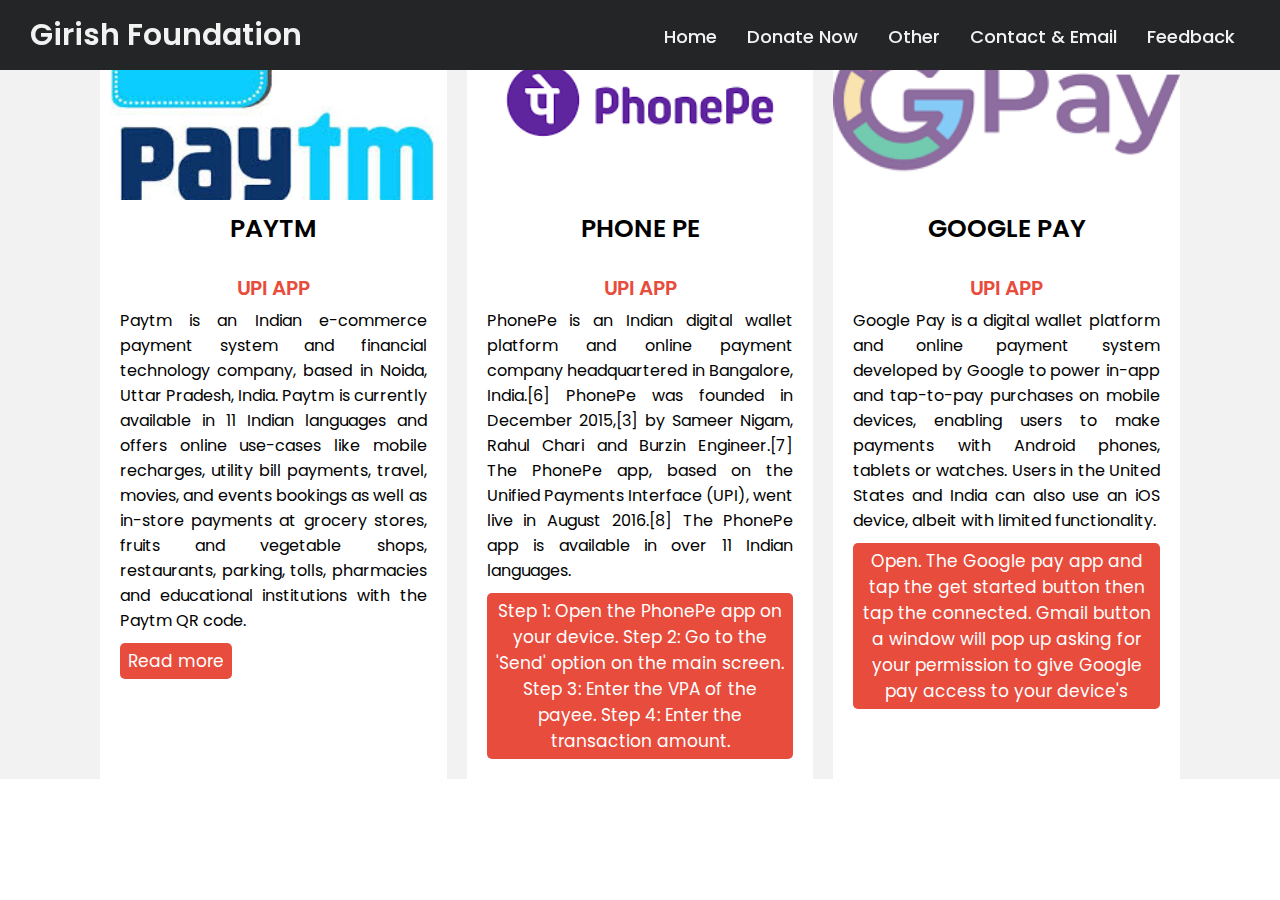
<file: donate/upi.html>
<!DOCTYPE html>
 <html>
     <head>
      <title>Girish Foundation</title>
         <link rel = "icon" href = "https://cdn.logo.com/hotlink-ok/logo-social.png" type = "image/x-icon">
     <link rel="stylesheet" href="style.css"/>
     </head>
     <body>
        <nav>
            <div class="wrapper">
              <div class="logo"><a href="../index.html">Girish Foundation</a></div>
              <input type="radio" name="slider" id="menu-btn">
              <input type="radio" name="slider" id="close-btn">
              <ul class="nav-links">
                <label for="close-btn" class="btn close-btn"><i class="fas fa-times"></i></label>
                <li><a href="../index.html">Home</a></li>
                <li>
                  <a href="#" class="desktop-item">Donate Now</a>
                  <input type="checkbox" id="showDrop">
                  <label for="showDrop" class="mobile-item">Dropdown Menu</label>
                  <ul class="drop-menu">
                    <li><a href="../donate/donate.html">Donate Now</a></li>
                    <li><a href="../donate/upi.html">UPI apps Information</a></li>
                    <li><a href="../help/helpcentre.html">Contact</a></li>
                  </ul>
                </li>
                <li>
                  <a href="#" class="desktop-item">Other</a>
                  <input type="checkbox" id="showMega">
                  <label for="showMega" class="mobile-item">Other</label>
                  <div class="mega-box">
                    <div class="content">
                      <div class="row">
                        <!-- <img src="img.jpg" alt=""> -->
                      </div>
                      <div class="row">
                        <header>About Us</header>
                        <ul class="mega-links">
                          <li><a href="../about/team/team.html">Our Team</a></li>
                          <li><a href="../about/since/since.html">Detail about Foundation</a></li>
                          <li><a href="../about/idea/idea.html">Idea To start the trust</a></li>
                        </ul>
                      </div>
                      <div class="row">
                        <header>Community</header>
                        <ul class="mega-links">
                          
                          <li><a href="../follow/follow.html">Follow Us</a></li>
                        </ul>
                      </div>
                      <div class="row">
                        <header>Website</header>
                        <ul class="mega-links">
                          <li><a href="../instruction/instructions.html">Instructions</a></li>
                        </ul>
                      </div>
                    </div>
                  </div>
                </li>
                <li><a href="../help/helpcentre.html">Contact & Email</a></li>
                <li><a href="../Emoji Stars Rating Widget copy/rate.html">Feedback</a></li>
                
              </ul>
              <label for="menu-btn" class="btn menu-btn"><i class="fas fa-bars"></i></label>
            </div>
          </nav>
        <div class="hello">
          <div class="slider owl-carousel">
            <div class="card">
              <div class="img">
      <img src="paytm.png" width=100px height=50px alt=""></div>
      <div class="content">
                <div class="title">
      PAYTM</div>
      <div class="sub-title">
      UPI APP</div>
      <p>
        Paytm is an Indian e-commerce payment system and financial technology company, based in Noida, Uttar Pradesh, India. Paytm is currently available in 11 Indian languages and offers online use-cases like mobile recharges, utility bill payments, travel, movies, and events bookings as well as in-store payments at grocery stores, fruits and vegetable shops, restaurants, parking, tolls, pharmacies and educational institutions with the Paytm QR code.</p>
      <div class="btn">
        <a href="https://blog.paytm.com/how-to-use-paytm-5613fda6956b"><button>Read more</button></a> 
                </div>
      </div>
      </div>
      <div class="card">
              <div class="img">
      <img src="phonepe.png" width=100px height=50px alt=""></div>
      <div class="content">
                <div class="title">
      PHONE PE</div>
      <div class="sub-title">
      UPI APP</div>
      <p>
        PhonePe is an Indian digital wallet platform and online payment company headquartered in Bangalore, India.[6] PhonePe was founded in December 2015,[3] by Sameer Nigam, Rahul Chari and Burzin Engineer.[7] The PhonePe app, based on the Unified Payments Interface (UPI), went live in August 2016.[8]

        The PhonePe app is available in over 11 Indian languages.</p>
      <div class="btn">
    <button>Step 1: Open the PhonePe app on your device. Step 2: Go to the 'Send' option on the main screen. Step 3: Enter the VPA of the payee. Step 4: Enter the transaction amount.</button> 
                </div>
      </div>
      </div>
      <div class="card">
              <div class="img">
      <img src="googlepay.png" width=100px height=50px alt=""></div>
      <div class="content">
                <div class="title">
      GOOGLE PAY</div>
      <div class="sub-title">
      UPI APP</div>
      <p>
        Google Pay is a digital wallet platform and online payment system developed by Google to power in-app and tap-to-pay purchases on mobile devices, enabling users to make payments with Android phones, tablets or watches. Users in the United States and India can also use an iOS device, albeit with limited functionality.</p>
      <div class="btn">
              <button>Open. The Google pay app and tap the get started button then tap the connected. Gmail button a window will pop up asking for your permission to give Google pay access to your device's</button>
                </div>
      </div>
      </div>
      </div>
      <script>
            $(".slider").owlCarousel({
              loop: true,
              autoplay: true,
              autoplayTimeout: 2000, //2000ms = 2s;
              autoplayHoverPause: true,
            });
          </script>
          </div>
        </body>
        </html>
</file>
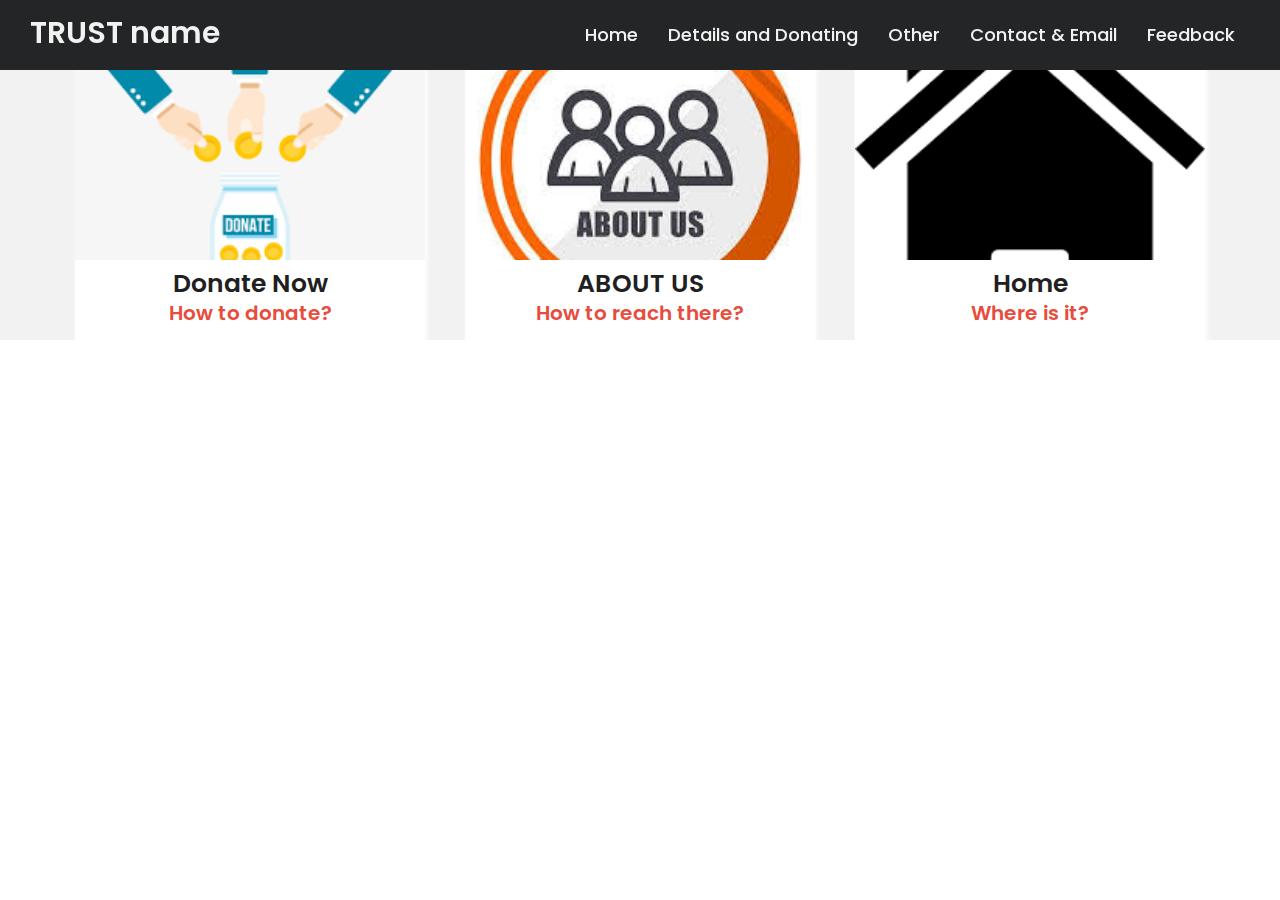
<file: instruction/instructions.html>
<!DOCTYPE html>
 <html>
     <head>
  <title>Girish Foundation</title>
         <link rel = "icon" href = "https://cdn.logo.com/hotlink-ok/logo-social.png" type = "image/x-icon">
     <link rel="stylesheet" href="style.css"/>
     </head>
     <body>
        <nav>
            <div class="wrapper">
              <div class="logo"><a href="../index.html">TRUST name</a></div>
              <input type="radio" name="slider" id="menu-btn">
              <input type="radio" name="slider" id="close-btn">
              <ul class="nav-links">
                <label for="close-btn" class="btn close-btn"><i class="fas fa-times"></i></label>
                <li><a href="../index.html">Home</a></li>
                <li>
                  <a href="#" class="desktop-item">Details and Donating </a>
                  <input type="checkbox" id="showDrop">
                  <label for="showDrop" class="mobile-item">Dropdown Menu</label>
                  <ul class="drop-menu">
                   
                    <li><a href="../donate/donate.html">Donate Now</a></li>
                    <li><a href="../donate/upi.html">UPI apps Information</a></li>
                    <li><a href="../help/helpcentre.html">Contact</a></li>
                  </ul>
                </li>
                <li>
                  <a href="#" class="desktop-item">Other</a>
                  <input type="checkbox" id="showMega">
                  <label for="showMega" class="mobile-item">Other</label>
                  <div class="mega-box">
                    <div class="content">
                      <div class="row">
                        <!-- <img src="img.jpg" alt=""> -->
                      </div>
                      <div class="row">
                        <header>About Us</header>
                        <ul class="mega-links">
                          <li><a href="../about/team/team.html">Our Team</a></li>
                          <li><a href="../about/since/since.html">Detail about Foundation</a></li>
                          <li><a href="../about/idea/idea.html">Idea To start the trust</a></li>
                        </ul>
                      </div>
                      <div class="row">
                        <header>Community</header>
                        <ul class="mega-links">
                          
                          <li><a href="../follow/follow.html">Follow Us</a></li>
                        </ul>
                      </div>
                      <div class="row">
                        <header>Website</header>
                        <ul class="mega-links">
                          <li><a href="../instruction/instructions.html">Instructions</a></li>
                        </ul>
                      </div>
                    </div>
                  </div>
                </li>
                <li><a href="../help/helpcentre.html">Contact & Email</a></li>
                <li><a href="../Emoji Stars Rating Widget copy/rate.html">Feedback</a></li>
              </ul>
              <label for="menu-btn" class="btn menu-btn"><i class="fas fa-bars"></i></label>
            </div>
          </nav>
          <div class="cvf">
          <div class="container">
            <div class="card">
              <div class="img">
                <img src="image1.png">
              </div>
      <div class="top-text">
                <div class="name">
      Donate Now</div>
      <p>
      How to donate?</p>
      </div>
      <div class="bottom-text">
                <div class="text">
      It's present in the Details and Donating section named as Donate Now click there you would see three methods to donate donate as per which you would like to buy simply clicking on the Donate Now option Or from Qr- code. Conatct us for further details.</div>
      <div class="btn">
                  <a href="../help/helpcentre.html">Read more</a>
                </div>
      </div>
      </div>
      <div class="card">
              <div class="img">
                <img src="image2.png">
              </div>
      <div class="top-text">
                <div class="name">
      ABOUT US</div>
      <p>
      How to reach there?</p>
      </div>
      <div class="bottom-text">
                <div class="text">
      Go to other then you will find all the things available you can click. Would be able to see what there. If any Issue go to Contact for further deatils</div>
      <div class="btn">
        <a href="../help/helpcentre.html">Read more</a>
                </div>
      </div>
      </div>
      <div class="card">
              <div class="img">
                <img src="image3.png">
              </div>
      <div class="top-text">
                <div class="name">
      Home</div>
      <p>
      Where is it?</p>
      </div>
      <div class="bottom-text">
                <div class="text">
      Its named as Home on the content click there you would be able to go there Check there or go to contact. </div>
      <div class="btn">
        <a href="../help/helpcentre.html">Read more</a>
                </div>
      </div>
      </div>
      </div>
    </div>
</body>
</html>
</file>
<file: donate/style.css>
@import url('https://fonts.googleapis.com/css2?family=Poppins:wght@200;300;400;500;600;700&display=swap');
*{
  margin: 0;
  padding: 0;
  box-sizing: border-box;
  
  font-family: 'Poppins', sans-serif;
}
nav{
  position: fixed;
  z-index: 99;
  width: 100%;
  margin-bottom: 70px;
  background: #242526;
}
nav .wrapper{
  position: relative;
  max-width: 1300px;
  padding: 0px 30px;
  height: 70px;
  line-height: 70px;
  margin: auto;
  display: flex;
  align-items: center;
  justify-content: space-between;
}
.wrapper .logo a{
  color: #f2f2f2;
  font-size: 30px;
  font-weight: 600;
  text-decoration: none;
}
.wrapper .nav-links{
  display: inline-flex;
}
.nav-links li{
  list-style: none;
}
.nav-links li a{
  color: #f2f2f2;
  text-decoration: none;
  font-size: 18px;
  font-weight: 500;
  padding: 9px 15px;
  border-radius: 5px;
  transition: all 0.3s ease;
}
.nav-links li a:hover{
  background: #3A3B3C;
}
.nav-links .mobile-item{
  display: none;
}
.nav-links .drop-menu{
  position: absolute;
  background: #242526;
  width: 180px;
  line-height: 45px;
  top: 85px;
  opacity: 0;
  visibility: hidden;
  box-shadow: 0 6px 10px rgba(0,0,0,0.15);
}
.nav-links li:hover .drop-menu,
.nav-links li:hover .mega-box{
  transition: all 0.3s ease;
  top: 70px;
  opacity: 1;
  visibility: visible;
}
.drop-menu li a{
  width: 100%;
  display: block;
  padding: 0 0 0 15px;
  font-weight: 400;
  border-radius: 0px;
}
.mega-box{
  position: absolute;
  left: 0;
  width: 100%;
  padding: 0 30px;
  top: 85px;
  opacity: 0;
  visibility: hidden;
}
.mega-box .content{
  background: #242526;
  padding: 25px 20px;
  display: flex;
  width: 100%;
  justify-content: space-between;
  box-shadow: 0 6px 10px rgba(0,0,0,0.15);
}
.mega-box .content .row{
  width: calc(25% - 30px);
  line-height: 45px;
}
.content .row img{
  width: 100%;
  height: 100%;
  object-fit: cover;
}
.content .row header{
  color: #f2f2f2;
  font-size: 20px;
  font-weight: 500;
}
.content .row .mega-links{
  margin-left: -40px;
  border-left: 1px solid rgba(255,255,255,0.09);
}
.row .mega-links li{
  padding: 0 20px;
}
.row .mega-links li a{
  padding: 0px;
  padding: 0 20px;
  color: #d9d9d9;
  font-size: 17px;
  display: block;
}
.row .mega-links li a:hover{
  color: #f2f2f2;
}
.wrapper .btn{
  color: #fff;
  font-size: 20px;
  cursor: pointer;
  display: none;
}
.wrapper .btn.close-btn{
  position: absolute;
  right: 30px;
  top: 10px;
}

@media screen and (max-width: 970px) {
  .wrapper .btn{
    display: block;
  }
  .wrapper .nav-links{
    position: fixed;
    height: 100vh;
    width: 100%;
    max-width: 350px;
    top: 0;
    left: -100%;
    background: #242526;
    display: block;
    padding: 50px 10px;
    line-height: 50px;
    overflow-y: auto;
    box-shadow: 0px 15px 15px rgba(0,0,0,0.18);
    transition: all 0.3s ease;
  }
  /* custom scroll bar */
  ::-webkit-scrollbar {
    width: 10px;
  }
  ::-webkit-scrollbar-track {
    background: #242526;
  }
  ::-webkit-scrollbar-thumb {
    background: #3A3B3C;
  }
  #menu-btn:checked ~ .nav-links{
    left: 0%;
  }
  #menu-btn:checked ~ .btn.menu-btn{
    display: none;
  }
  #close-btn:checked ~ .btn.menu-btn{
    display: block;
  }
  .nav-links li{
    margin: 15px 10px;
  }
  .nav-links li a{
    padding: 0 20px;
    display: block;
    font-size: 20px;
  }
  .nav-links .drop-menu{
    position: static;
    opacity: 1;
    top: 65px;
    visibility: visible;
    padding-left: 20px;
    width: 100%;
    max-height: 0px;
    overflow: hidden;
    box-shadow: none;
    transition: all 0.3s ease;
  }
  #showDrop:checked ~ .drop-menu,
  #showMega:checked ~ .mega-box{
    max-height: 100%;
  }
  .nav-links .desktop-item{
    display: none;
  }
  .nav-links .mobile-item{
    display: block;
    color: #f2f2f2;
    font-size: 20px;
    font-weight: 500;
    padding-left: 20px;
    cursor: pointer;
    border-radius: 5px;
    transition: all 0.3s ease;
  }
  .nav-links .mobile-item:hover{
    background: #3A3B3C;
  }
  .drop-menu li{
    margin: 0;
  }
  .drop-menu li a{
    border-radius: 5px;
    font-size: 18px;
  }
  .mega-box{
    position: static;
    top: 65px;
    opacity: 1;
    visibility: visible;
    padding: 0 20px;
    max-height: 0px;
    overflow: hidden;
    transition: all 0.3s ease;
  }
  .mega-box .content{
    box-shadow: none;
    flex-direction: column;
    padding: 20px 20px 0 20px;
  }
  .mega-box .content .row{
    width: 100%;
    margin-bottom: 15px;
    border-top: 1px solid rgba(255,255,255,0.08);
  }
  .mega-box .content .row:nth-child(1),
  .mega-box .content .row:nth-child(2){
    border-top: 0px;
  }
  .content .row .mega-links{
    border-left: 0px;
    padding-left: 15px;
  }
  .row .mega-links li{
    margin: 0;
  }
  .content .row header{
    font-size: 19px;
  }
}
nav input{
  display: none;
  margin-bottom: 70px;
}

@import url('https://fonts.googleapis.com/css?family=Poppins:400,500,600,700&display=swap');
*{
  margin: 0;
  padding: 0;
  box-sizing: border-box;
  font-family: 'Poppins', sans-serif;
}
.hello{
  display: grid;
  height: 100%;
  place-items: center;
  text-align: center;
  background: #f2f2f2;
}
.slider{
  max-width: 1100px;
  display: flex;
}
.slider .card{
  flex: 1;
  margin: 0 10px;
  background: #fff;
}
.slider .card .img{
  height: 200px;
  width: 100%;
  text-align: center;
  place-items: center;
}
.slider .card .img img{
  height: 100%;
  width: 100%;
  object-fit: cover;
}
.slider .card .content{
  padding: 10px 20px;
}
.card .content .title{
  font-size: 25px;
  font-weight: 600;
}
.card .content .sub-title{
  font-size: 20px;
  font-weight: 600;
  color: #e74c3c;
  line-height: 20px;
}
.card .content p{
  text-align: justify;
  margin: 10px 0;
}
.card .content .btn{
  display: block;
  text-align: left;
  margin: 10px 0;
}
.card .content .btn button{
  background: #e74c3c;
  color: #fff;
  border: none;
  outline: none;
  font-size: 17px;
  padding: 5px 8px;
  border-radius: 5px;
  cursor: pointer;
  transition: 0.2s;
}
.card .content .btn button:hover{
  transform: scale(0.9);
}

/*
*/

@import url('https://fonts.googleapis.com/css2?family=Poppins:wght@200;300;400;500;600;700&display=swap');
*{
  margin: 0;
  padding: 0;
  box-sizing: border-box;
  font-family: 'Poppins', sans-serif;
}
.bcd{
  display: flex;
  align-items: center;
  justify-content: center;
  min-height: 100vh;
  padding: 20px;
  background: #647df9;
}
.wrapper{
  max-width: 1090px;
  width: 100%;
  margin: auto;
  display: flex;
  flex-wrap: wrap;
  justify-content: space-between;
}
.wrapper .table{
  background: #fff;
  width: calc(33% - 20px);
  padding: 30px 30px;
  position: relative;
  box-shadow: 0 5px 10px rgba(0,0,0,0.1);
}
.table .price-section{
  display: flex;
  justify-content: center;
}
.table .price-area{
  height: 120px;
  width: 120px;
  border-radius: 50%;
  padding: 2px;
}
.price-area .inner-area{
  height: 100%;
  width: 100%;
  border-radius: 50%;
  border: 3px solid #fff;
  line-height: 117px;
  text-align: center;
  color: #fff;
  position: relative;
}
.price-area .inner-area .img{
  top: -40px;
  left: 27px;
  text-align: center;
}
.title{
  text-align: center;
  margin-bottom: 30px;
  font-style: bold;
  font-size: 20px;
}
.table .package-name{
  width: 100%;
  height: 2px;
  margin: 35px 0;
  position: relative;
}
.table .package-name::before{
  position: absolute;
  top: 50%;
  left: 50%;
  font-size: 25px;
  font-weight: 500;
  background: #fff;
  padding: 0 15px;
  transform: translate(-50%, -50%);
}
.table .features li{
  margin-bottom: 15px;
  list-style: none;
  display: flex;
  justify-content: space-between;
}
.features li .list-name{
  font-size: 17px;
  font-weight: 400;
}
.features li .icon{
  font-size: 15px;
}
.features li .icon.check{
  color: #2db94d;
}
.features li .icon.cross{
  color: #cd3241;
}
.table .btn{
  width: 100%;
  display: flex;
  margin-top: 35px;
  justify-content: center;
}
.table .btn button{
  width: 80%;
  height: 80px;
  color: #fff;
  font-size: 20px;
  font-weight: 500;
  border: none;
  outline: none;
  border-radius: 25px;
  cursor: pointer;
  transition: all 0.3s ease;
}
.table .btn button:hover{
  border-radius: 5px;
}
.phonepe .features li::selection{
  background: #ffd861;
}
.phonepe ::selection,
.phonepe .price-area,
.phonepe .inner-area{
  background: #ffd861;
}
.phonepe .btn button{
  border: 2px solid #ffd861;
  background: #fff;
  color: #ffd861;
}
.phonepe .btn button:hover{
  background: #ffd861;
  color: #fff;
}
.paytm ::selection,
.paytm .price-area,
.paytm .inner-area,
.paytm .btn button{
  background: #a26bfa;
}
.paytm .btn button:hover{
  background: #833af8;
}
.googlepay ::selection,
.googlepay .price-area,
.googlepay .inner-area{
  background: #43ef8b;
}
.googlepay .btn button{
  border: 2px solid #43ef8b;
  color: #43ef8b;
  background: #fff;
}
.googlepay .btn button:hover{
  background: #43ef8b;
  color: #fff;
}
.phonepe .package-name{
  background: #ffecb3;
}
.paytm .package-name{
  background: #d0b3ff;
}
.googlepay .package-name{
  background: #baf8d4;
}
.phonepe .package-name::before{
  content: "PhonePe";
}
.paytm .package-name::before{
  content: "PayTm";
  font-size: 24px;
}
.googlepay .package-name::before{
  content: "Googlepay";
  font-size: 24px;
}
@media (max-width: 1020px) {
  .wrapper .table{
    width: calc(50% - 20px);
    margin-bottom: 40px;
  }
}
@media (max-width: 698px) {
  .wrapper .table{
    width: 100%;
  }
}
::selection{
  color: #fff;
}
.table .ribbon{
  width: 150px;
  height: 150px;
  position: absolute;
  top: -10px;
  left: -10px;
  overflow: hidden;
}
.table .ribbon::before,
.table .ribbon::after{
  position: absolute;
  content: "";
  z-index: -1;
  display: block;
  border: 7px solid #4606ac;
  border-top-color: transparent;
  border-left-color: transparent;
}
.table .ribbon::before{
  top: 0px;
  right: 15px;
}
.table .ribbon::after{
  bottom: 15px;
  left: 0px;
}
.table .ribbon span{
  position: absolute;
  top: 30px;
  right: 0;
  transform: rotate(-45deg);
  width: 200px;
  background: #a26bfa;
  padding: 10px 0;
  color: #fff;
  text-align: center;
  font-size: 17px;
  text-transform: uppercase;
  box-shadow: 0 5px 10px rgba(0,0,0,0.12);
}
</file>
<file: instruction/style.css>
@import url('https://fonts.googleapis.com/css2?family=Poppins:wght@200;300;400;500;600;700&display=swap');
*{
  margin: 0;
  padding: 0;
  box-sizing: border-box;
  font-family: 'Poppins', sans-serif;
}
nav{
  position: fixed;
  z-index: 99;
  width: 100%;
  
  background: #242526;
}
nav .wrapper{
  position: relative;
  max-width: 1300px;
  padding: 0px 30px;
  height: 70px;
  line-height: 70px;
  margin: auto;
  display: flex;
  align-items: center;
  justify-content: space-between;
}
.wrapper .logo a{
  color: #f2f2f2;
  font-size: 30px;
  font-weight: 600;
  text-decoration: none;
}
.wrapper .nav-links{
  display: inline-flex;
}
.nav-links li{
  list-style: none;
}
.nav-links li a{
  color: #f2f2f2;
  text-decoration: none;
  font-size: 18px;
  font-weight: 500;
  padding: 9px 15px;
  border-radius: 5px;
  transition: all 0.3s ease;
}
.nav-links li a:hover{
  background: #3A3B3C;
}
.nav-links .mobile-item{
  display: none;
}
.nav-links .drop-menu{
  position: absolute;
  background: #242526;
  width: 180px;
  line-height: 45px;
  top: 85px;
  opacity: 0;
  visibility: hidden;
  box-shadow: 0 6px 10px rgb(0,0,0,0.15);
}
.nav-links li:hover .drop-menu,
.nav-links li:hover .mega-box{
  transition: all 0.3s ease;
  top: 70px;
  opacity: 1;
  visibility: visible;
}
.drop-menu li a{
  width: 100%;
  display: block;
  padding: 0 0 0 15px;
  font-weight: 400;
  border-radius: 0px;
}
.mega-box{
  position: absolute;
  left: 0;
  width: 100%;
  padding: 0 30px;
  top: 85px;
  opacity: 0;
  visibility: hidden;
}
.mega-box .content{
  background: #242526;
  padding: 25px 20px;
  display: flex;
  width: 100%;
  justify-content: space-between;
  box-shadow: 0 6px 10px rgb(0,0,0,0.15);
}
.mega-box .content .row{
  width: calc(25% - 30px);
  line-height: 45px;
}
.content .row img{
  width: 100%;
  height: 100%;
  object-fit: cover;
}
.content .row header{
  color: #f2f2f2;
  font-size: 20px;
  font-weight: 500;
}
.content .row .mega-links{
  margin-left: -40px;
  border-left: 1px solid rgb(255,255,255,0.09);
}
.row .mega-links li{
  padding: 0 20px;
}
.row .mega-links li a{
  padding: 0px;
  padding: 0 20px;
  color: #d9d9d9;
  font-size: 17px;
  display: block;
}
.row .mega-links li a:hover{
  color: #f2f2f2;
}
.wrapper .btn{
  color: #fff;
  font-size: 20px;
  cursor: pointer;
  display: none;
}
.wrapper .btn.close-btn{
  position: absolute;
  right: 30px;
  top: 10px;
}

@media screen and (max-width: 970px) {
  .wrapper .btn{
    display: block;
  }
  .wrapper .nav-links{
    position: fixed;
    height: 100vh;
    width: 100%;
    max-width: 350px;
    top: 0;
    left: -100%;
    background: #242526;
    display: block;
    padding: 50px 10px;
    line-height: 50px;
    overflow-y: auto;
    box-shadow: 0px 15px 15px rgb(0,0,0,0.18);
    transition: all 0.3s ease;
  }
  /* custom scroll bar */
  ::-webkit-scrollbar {
    width: 10px;
  }
  ::-webkit-scrollbar-track {
    background: white;
  }
  ::-webkit-scrollbar-thumb {
    background:white;
  }
  #menu-btn:checked ~ .nav-links{
    left: 0%;
  }
  #menu-btn:checked ~ .btn.menu-btn{
    display: none;
  }
  #close-btn:checked ~ .btn.menu-btn{
    display: block;
  }
  .nav-links li{
    margin: 15px 10px;
  }
  .nav-links li a{
    padding: 0 20px;
    display: block;
    font-size: 20px;
  }
  .nav-links .drop-menu{
    position: static;
    opacity: 1;
    top: 65px;
    visibility: visible;
    padding-left: 20px;
    width: 100%;
    max-height: 0px;
    overflow: hidden;
    box-shadow: none;
    transition: all 0.3s ease;
  }
  #showDrop:checked ~ .drop-menu,
  #showMega:checked ~ .mega-box{
    max-height: 100%;
  }
  .nav-links .desktop-item{
    display: none;
  }
  .nav-links .mobile-item{
    display: block;
    color: #f2f2f2;
    font-size: 20px;
    font-weight: 500;
    padding-left: 20px;
    cursor: pointer;
    border-radius: 5px;
    transition: all 0.3s ease;
  }
  .nav-links .mobile-item:hover{
    background: #3A3B3C;
  }
  .drop-menu li{
    margin: 0;
  }
  .drop-menu li a{
    border-radius: 5px;
    font-size: 18px;
  }
  .mega-box{
    position: static;
    top: 65px;
    opacity: 1;
    visibility: visible;
    padding: 0 20px;
    max-height: 0px;
    overflow: hidden;
    transition: all 0.3s ease;
  }
  .mega-box .content{
    box-shadow: none;
    flex-direction: column;
    padding: 20px 20px 0 20px;
  }
  .mega-box .content .row{
    width: 100%;
    margin-bottom: 15px;
    border-top: 1px solid rgb(255,255,255,0.08);
  }
  .mega-box .content .row:nth-child(1),
  .mega-box .content .row:nth-child(2){
    border-top: 0px;
  }
  .content .row .mega-links{
    border-left: 0px;
    padding-left: 15px;
  }
  .row .mega-links li{
    margin: 0;
  }
  .content .row header{
    font-size: 19px;
  }
}
nav input{
  display: none;
}


@import url('https://fonts.googleapis.com/css?family=Poppins:400,500,600,700&display=swap');
*{
  margin: 0;
  padding: 0;
  box-sizing: border-box;
  font-family: 'Poppins', sans-serif;
}
.cvf{
  
  height: 100%;
  display: grid;
  place-items: center;
  background: #f2f2f2;
  text-align: center;
}
.container{
  margin-top:60px;
  padding: 0 40px;
  display: flex;
  align-items: center;
  justify-content: space-between;
}
.card{
  height: 280px;
  max-width: 350px;
  margin: 0 20px;
  background: white;
  transition: 0.4s;
  box-shadow: 2px 2px 5px white;
}
.card:hover{
  height: 470px;
  box-shadow: 5px 5px 10px rgb(0,0,0,0.2);
}
.card .img{
  height: 200px;
  width: 100%;
}
.card .img img{
  height: 100%;
  width: 100%;
  object-fit: cover;
}
.card .top-text{
  padding: 5px;
}
.card .top-text .name{
  font-size: 25px;
  font-weight: 600;
  color: #202020;
}
.card .top-text p{
  font-size: 20px;
  font-weight: 600;
  color: #e74c3c;
  line-height: 20px;
}
.card .bottom-text{
  padding: 0 20px 10px 20px;
  margin-top: 5px;
  background: white;
  opacity: 0;
  visibility: hidden;
  transition: 0.1s;
}
.card:hover .bottom-text{
  opacity: 1;
  visibility: visible;
}
.card .bottom-text .text{
  text-align: justify;
}
.card .bottom-text .btn{
  margin: 10px 0;
  text-align: left;
}
.card .bottom-text .btn a{
  text-decoration: none;
  background: #e74c3c;
  color: #f2f2f2;
  padding: 5px 8px;
  border-radius: 3px;
  display: inline-flex;
  transition: 0.2s;
}
.card .bottom-text .btn a:hover{
  transform: scale(0.9);
}
@media screen and (max-width: 978px) {
  .container{
    flex-wrap: wrap;
    flex-direction: column;
  }
  .card{
    max-width: 700px;
    margin: 20px 0;
  }
}
</file>
